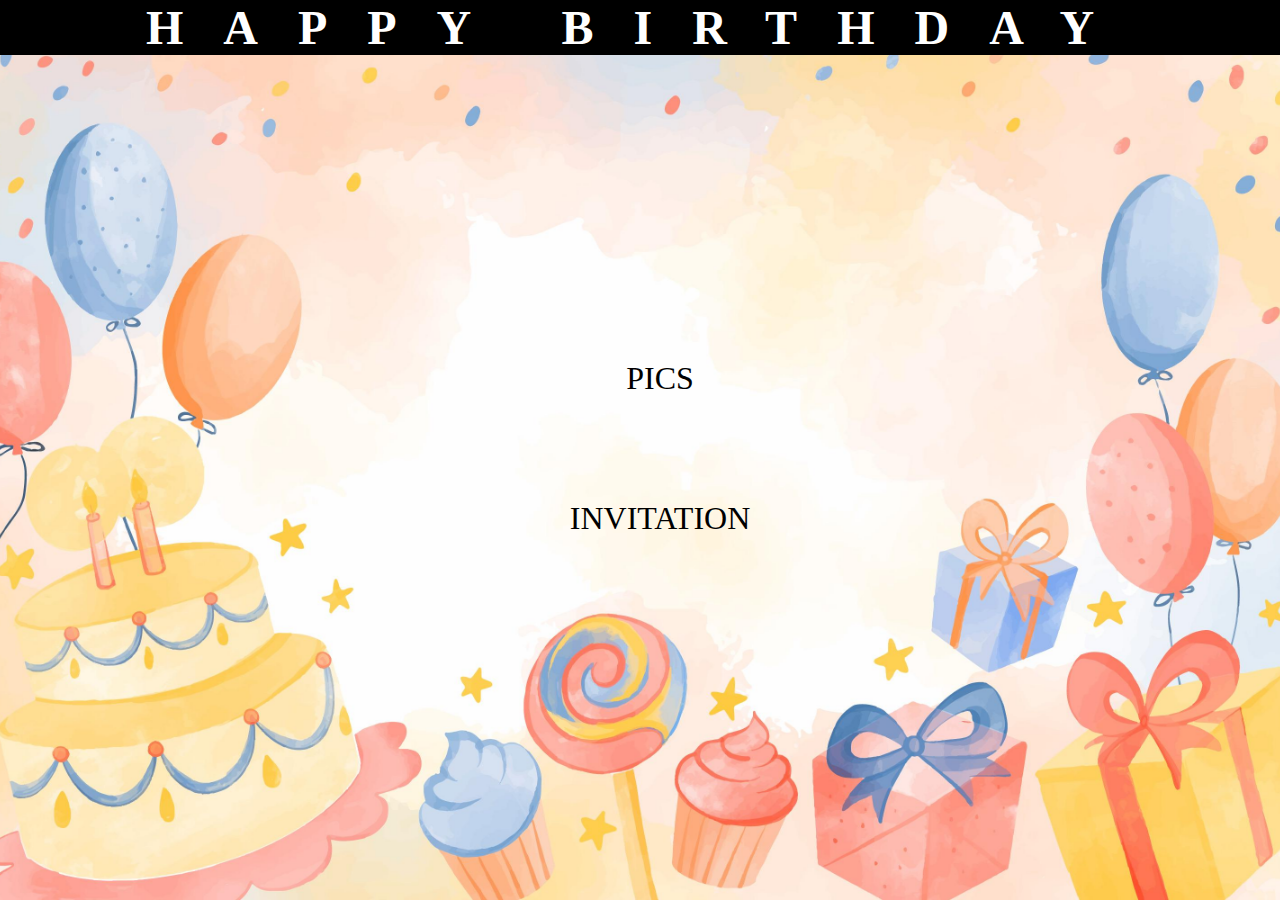
<file: index.html>
<!DOCTYPE html>
<html lang="en">
<head>
    <meta charset="UTF-8">
    <title>Birthday</title>
    <link type="text/css" rel="stylesheet" href="style.css">
</head>
<body>
    <div class="main">
        <div class="heading">
            <h1> 
                HAPPY BIRTHDAY
            </h1>
        </div>
        <div class="content">
            <div class="links">
               <a href="pics.html" class="pics-btn"><span>PICS</span></a><br><a href="" class="invi-btn"><span>INVITATION</span></a>
            </div>
        </div>
    </div>
</body>
</html>
</file>
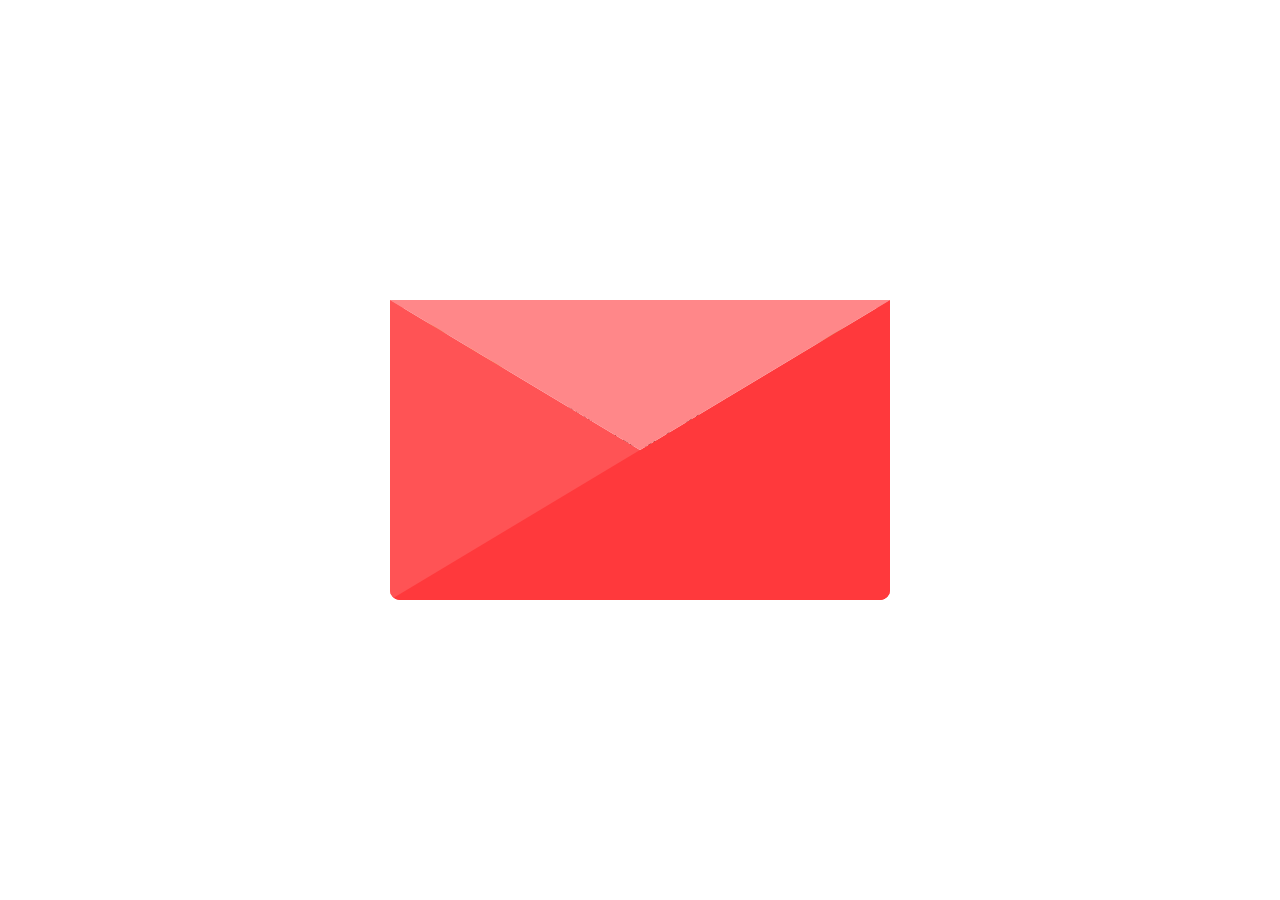
<file: invitation.html>
<!DOCTYPE html>
<html lang="en">
<head>
    <meta charset="UTF-8">
    <title>Invitation</title>
    <link rel="stylesheet" type="text/css" href="style.css">
</head>
<body>
    <div class="invitation">
        <div class="wrapper">
            <div class="mail">
                <div class="cover"></div>
                <div class="letter"><h1>You are invited to celebrate our little munchkin <br><span class="name">Shiv Vihaan Reddy's</span><br> 1st birthday<span><br>Date : 27-03-2021<br>Venue: Our home<br>Time: 6pm onwards</span></h1></div>
            </div>
        </div>
    </div>
</body>
</html>
</file>
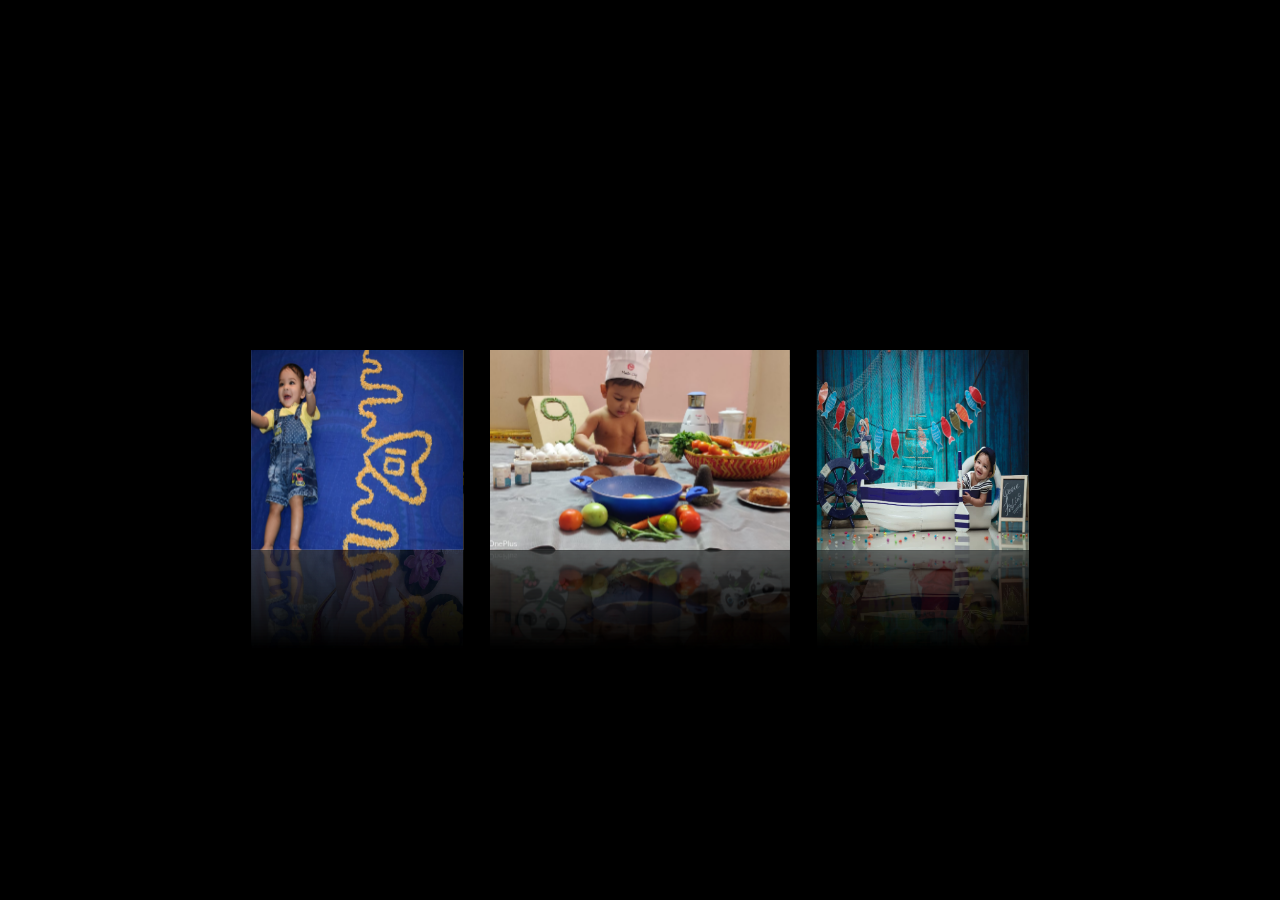
<file: pics.html>
<!DOCTYPE html>
<html lang="en">
<head>
    <meta charset="UTF-8">
    <title>pics</title>
    <link rel="stylesheet" type="text/css" href="style.css">
</head>
<body>
    <div class="pics">
       <div class="box">
           <span style="--i:1;"><img src="img/1.jpeg"></span>
           <span style="--i:2;"><img src="img/2.jpeg"></span>
           <span style="--i:3;"><img src="img/3.jpeg"></span>
           <span style="--i:4;"><img src="img/4.jpeg"></span>
           <span style="--i:5;"><img src="img/5.jpeg"></span>
           <span style="--i:6;"><img src="img/6.jpeg"></span>
           <span style="--i:7;"><img src="img/7.jpeg"></span>
           <span style="--i:8;"><img src="img/8.jpeg"></span>
       </div>
    </div>
</body>
</html>
</file>
<file: style.css>
@import url('https://fonts.googleapis.com/css2?family=Dancing+Script:wght@700&display=swap');
*{
    margin: 0;
    padding: 0;
}
body{
    overflow: hidden;
}
.main{
    width: 100%;
    height: 100vh;
    background: url(img/background.jpg);
    background-repeat: no-repeat;
    background-size: cover;
    background-position: center;
/*    position: relative;*/
}
.heading{
    width: 100%;
    background-color: #000;
    color: #fff;
}
.heading h1{
    font-size: 3em;
    text-align: center;
    letter-spacing: 40px;
    animation: animate 2s linear infinite;
}
.content{
    width: 500px;
    height: 450px;
    position: absolute;
    top: 50%;
    left: 50%;
    transform: translate(-50%,-50%);
    display: flex;
}
.content .links{
    width: 100%;
    position: absolute;
    top: 50%;
    left: 50%;
    transform: translate(-50%,-50%);
}
.content .links a{
    text-decoration: none;
    color: #000;
    font-size: 2em;
    position: relative;
    top: 10%;
    width: 100%;
    height: 100px;
    padding: 20px;
    transition: 0.5s;
    display: inline-flex;
    text-align: center;
    justify-content: center;
}
/*
.content .links h1{
    margin: 10px 0;
    text-align: center;
}
*/
.content .links a:hover{
    color: #fff;
}
.content .links a:before{
    content: '';
    position: absolute;
    left: 0;
    width: 0;
    height: 100px;
    background: url(img/back1.png);
/*    background-size: cover;*/
    background-position: center;
    background-repeat: no-repeat;
    transform-origin: left;
    transition: 0.5s;
}
.content .links a:hover:before{
    width: 100%;
}
.content .links a span{
    position: relative;
    z-index: 1;
    top: 50%;
    transform: translateY(-20%);
}
.pics{
    display: flex;
    justify-content: center;
    align-items: center;
    min-height: 100vh;
    background: #000;
}
.pics .box{
    position: relative;
    width: 300px;
    height: 200px;
    transform-style: preserve-3d;
    animation: animate1 20s linear infinite;
}
.pics .box span{
    position: absolute;
    top: 0;
    left: 0;
    width: 100%;
    height: 100%;
    transform-origin: center;
    transform-style: preserve-3d;
    transform: rotateY(calc(var(--i) * 45deg)) translateZ(400px);
    -webkit-box-reflect: below 0px linear-gradient(transparent, transparent, #0004);
}
.pics .box span img{
    position: absolute;
    top: 0;
    left: 0;
    width: 100%;
    height: 100%;
    object-fit: cover;
    object-position: center;
}
.invitation{
    margin: 0;
    padding: 0;
    background: #302929;
}
.invitation .wrapper{
    position: absolute;
    top: 50%;
    left: 50%;
    transform: translate(-50%,-50%);
}
.invitation .wrapper .mail{
    width: 500px;
    height: 300px;
    background: #ff8789;
    border-bottom-left-radius: 10px;
    border-bottom-right-radius: 10px;
    position: relative;
    transform-style: preserve-3d;
    cursor: pointer;
}
.invitation .wrapper .mail:before{
    content: "";
    position: absolute;
    top: 0;
    right: 0;
    border-left: 250px solid transparent;
    border-right: 250px solid #ff393c;
    border-top: 150px solid transparent;
    border-bottom: 150px solid #ff393c;
    border-bottom-left-radius: 10px;
    border-bottom-right-radius: 10px;
    z-index: 5;
    
}
.invitation .wrapper .mail:after{
    content: "";
    position: absolute;
    top: 0;
    left: 0;
    border-left: 250px solid #ff5355;
    border-right: 250px solid transparent;
    border-top: 150px solid transparent;
    border-bottom: 150px solid #ff5355;
    border-bottom-left-radius: 10px;
    border-bottom-right-radius: 10px;
    z-index: 4;
    
}
.invitation .wrapper .mail .cover:before{
    content: "";
    position: absolute;
    top: 0;
    left: 0;
    border-left: 250px solid transparent;
    border-right: 250px solid transparent;
    border-top: 150px solid #ff8789;
    border-bottom: 150px solid transparent;
    transform-origin: top;
    transform: rotateX(0deg);
    transition: all 1s 1s ease;
    z-index: 6;
}
.invitation .wrapper .mail .letter{
    position: absolute;
    top: 0;
    left: 10px;
    background: url(img/back2.jpg);
    background-repeat: no-repeat;
    background-position: center;
    background-size: cover;
    width: 480px;
    height: 280px;
    border-radius: 20px;
    transition: all 1s ease;
    z-index: 3;
}
.invitation .wrapper .mail .letter h1{
    position: absolute;
    top: 50%;
    left: 50%;
    transform: translate(-50%,-50%);
    font-family: 'Dancing Script', cursive;
    font-size: 20px;
    color: #000;
    font-weight: 900;
    text-align: center;
}
.invitation .wrapper .mail:hover .cover:before{
    transform: rotateX(180deg);
    transition: all 1s ease;
}
.invitation .wrapper .mail:hover .letter{
    top: -220px;
    transition: all 1s 1s ease;
}
@keyframes animate{
    0%{
        font-size: 3em;
    }
    50%{
        font-size: 3.5em;        
    }
    100%{
        font-size: 3em;        
    }
}
@keyframes animate1{
    0%{
        transform: perspective(1000px) rotateY(0deg);
    }
    100%{
        transform: perspective(1000px) rotateY(360deg);
    }
}
</file>
